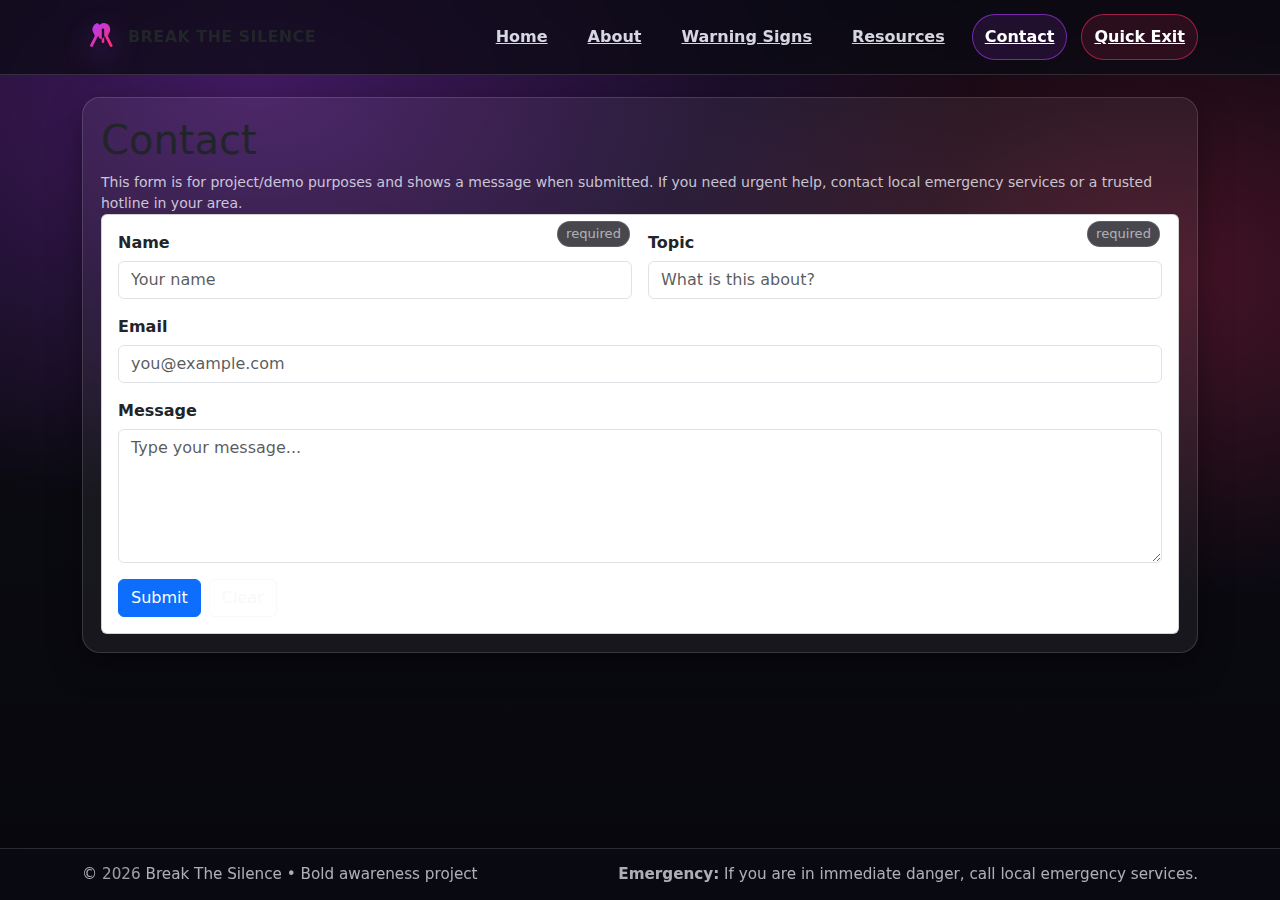
<file: dv-final-site/contact.html>
<!doctype html>
<html lang="en">
<head>
  <meta charset="utf-8" />
  <meta name="viewport" content="width=device-width, initial-scale=1.0" />
  <title>Break The Silence | Contact</title>
  <link rel="stylesheet" href="style.css" />
</head>
<body>
  <header class="site-header">
    <div class="container header-inner">
      <div class="brand">
        <img src="assets/ribbon.svg" alt="Purple awareness ribbon icon" />
        <span>Break The Silence</span>
      </div>

      <nav class="nav" aria-label="Primary navigation">
        <a href="index.html">Home</a>
        <a href="about.html">About</a>
        <a href="signs.html">Warning Signs</a>
        <a href="resources.html">Resources</a>
        <a href="contact.html">Contact</a>
        <a id="quickExit" href="javascript:void(0)" title="Quickly leave this website">Quick Exit</a>
      </nav>
    </div>
  </header>

  <main class="container">
    
<section class="section">
  <div class="panel">
    <h1>Contact</h1>
    <p class="small">
      This form is for project/demo purposes and shows a message when submitted.
      If you need urgent help, contact local emergency services or a trusted hotline in your area.
    </p>

    <div class="card">
      
      <link href="https://cdn.jsdelivr.net/npm/bootstrap@5.3.3/dist/css/bootstrap.min.css" rel="stylesheet">
      <form id="contactForm" class="row g-3">
        <div class="col-md-6 form-field">
          <label for="name" class="form-label">Name</label>
          <span class="hint">required</span>
          <input id="name" class="form-control" type="text" placeholder="Your name" required>
        </div>

        <div class="col-md-6 form-field">
          <label for="topic" class="form-label">Topic</label>
          <span class="hint">required</span>
          <input id="topic" class="form-control" type="text" placeholder="What is this about?" required>
        </div>

        <div class="col-12 form-field">
          <label for="email" class="form-label">Email</label>
          <input id="email" class="form-control" type="email" placeholder="you@example.com">
        </div>

        <div class="col-12 form-field">
          <label for="message" class="form-label">Message</label>
          <textarea id="message" class="form-control" rows="5" placeholder="Type your message..."></textarea>
        </div>

        <div class="col-12 d-flex gap-2">
          <button class="btn btn-primary" type="submit">Submit</button>
          <button class="btn btn-outline-light" type="reset">Clear</button>
        </div>
      </form>

      <div id="formMsg" class="form-msg"></div>
      <script src="https://cdn.jsdelivr.net/npm/bootstrap@5.3.3/dist/js/bootstrap.bundle.min.js"></script>
    </div>
  </div>
</section>

  </main>

  <footer class="site-footer">
    <div class="container footer-inner">
      <span>© <span id="year"></span> Break The Silence • Bold awareness project</span>
      <span><strong>Emergency:</strong> If you are in immediate danger, call local emergency services.</span>
    </div>
  </footer>

  <script src="script.js"></script>
</body>
</html>
</file>
<file: dv-final-site/style.css>
:root{
  --bg: #0b0b12;
  --panel: rgba(255,255,255,0.06);
  --text: #f4f4ff;
  --muted: rgba(244,244,255,0.78);
  --accent: #b13cff;  
  --accent2: #ff2e6a; 
  --border: rgba(255,255,255,0.14);
  --shadow: 0 16px 50px rgba(0,0,0,0.55);
  --radius: 18px;
}

*{ box-sizing: border-box; }
html, body{ height: 100%; }
body{
  margin: 0;
  font-family: system-ui, -apple-system, Segoe UI, Roboto, Arial, sans-serif;
  color: var(--text);
  background: radial-gradient(1200px 700px at 20% 10%, rgba(177,60,255,0.35), transparent 60%),
              radial-gradient(900px 600px at 90% 30%, rgba(255,46,106,0.25), transparent 55%),
              linear-gradient(180deg, #07070d, #0b0b12 40%, #07070d);
  line-height: 1.55;
  padding-bottom: 88px; 
}

a{ color: var(--text); text-decoration: none; }
a:visited{ color: rgba(244,244,255,0.92); }
a:hover{ color: white; text-decoration: underline; }
a:active{ color: var(--accent2); }

.container{
  width: min(1100px, 92vw);
  margin: 0 auto;
}


.site-header{
  position: sticky;
  top: 0;
  z-index: 50;
  backdrop-filter: blur(10px);
  background: rgba(10,10,18,0.72);
  border-bottom: 1px solid var(--border);
}

.header-inner{
  display: flex; 
  align-items: center;
  justify-content: space-between;
  gap: 16px;
  padding: 14px 0;
}

.brand{
  display: flex;
  align-items: center;
  gap: 12px;
  font-weight: 800;
  letter-spacing: 0.4px;
  text-transform: uppercase;
}

.brand img{
  width: 34px;
  height: 34px;
  filter: drop-shadow(0 10px 14px rgba(177,60,255,0.35));
}

.nav{
  display: flex;
  gap: 14px;
  flex-wrap: wrap;
  justify-content: flex-end;
}

.nav a{
  padding: 10px 12px;
  border-radius: 999px;
  border: 1px solid transparent;
  font-weight: 600;
  color: rgba(244,244,255,0.88);
}
.nav a:hover{
  text-decoration: none;
  border-color: var(--border);
  background: rgba(255,255,255,0.05);
  transform: translateY(-1px); 
}
.nav a.active{
  border-color: rgba(177,60,255,0.6);
  background: rgba(177,60,255,0.12);
  color: white;
}


#quickExit{
  border: 1px solid rgba(255,46,106,0.55);
  background: rgba(255,46,106,0.12);
  color: white;
}
#quickExit:hover{
  background: rgba(255,46,106,0.20);
  border-color: rgba(255,46,106,0.85);
}


.hero{
  padding: 34px 0 8px;
}
.hero-grid{
  display: grid; 
  grid-template-columns: 1.2fr 0.8fr;
  gap: 22px;
  align-items: center;
}
.hero-card{
  background: var(--panel);
  border: 1px solid var(--border);
  border-radius: var(--radius);
  box-shadow: var(--shadow);
  padding: 22px;
  overflow: hidden;
  position: relative;
}
.hero-card::before{
  content: "";
  position: absolute;
  inset: -2px;
  background: linear-gradient(135deg, rgba(177,60,255,0.45), rgba(255,46,106,0.35), transparent 65%);
  filter: blur(18px); 
  opacity: 0.7;
  pointer-events: none;
}
.hero-card > * { position: relative; }

.kicker{
  font-weight: 800;
  letter-spacing: 0.12em;
  text-transform: uppercase;
  color: rgba(244,244,255,0.8);
  margin: 0 0 6px;
}
h1{
  margin: 0 0 10px;
  font-size: clamp(28px, 4vw, 46px);
  line-height: 1.05;
}
.lede{
  margin: 0 0 16px;
  color: var(--muted);
  font-size: 1.05rem;
}
.cta-row{
  display: flex;
  flex-wrap: wrap;
  gap: 10px;
  margin-top: 14px;
}

.btn{
  display: inline-flex;
  align-items: center;
  gap: 8px;
  padding: 11px 14px;
  border-radius: 12px;
  border: 1px solid var(--border);
  background: rgba(255,255,255,0.06);
  color: white;
  font-weight: 700;
  cursor: pointer;
  user-select: none;
}
.btn:hover{
  background: rgba(255,255,255,0.10);
  transform: translateY(-1px);
}
.btn.primary{
  border-color: rgba(177,60,255,0.65);
  background: rgba(177,60,255,0.16);
}
.btn.danger{
  border-color: rgba(255,46,106,0.65);
  background: rgba(255,46,106,0.14);
}


.section{
  padding: 22px 0;
}
.panel{
  background: var(--panel);
  border: 1px solid var(--border);
  border-radius: var(--radius);
  box-shadow: 0 10px 34px rgba(0,0,0,0.38);
  padding: 18px;
}

.grid-3{
  display: grid;
  grid-template-columns: repeat(3, 1fr);
  gap: 14px;
}
.card{
  background: rgba(255,255,255,0.05);
  border: 1px solid rgba(255,255,255,0.12);
  border-radius: 16px;
  padding: 16px;
  transition: transform 150ms ease, background 150ms ease, border-color 150ms ease;
}
.card:hover{
  transform: translateY(-3px) scale(1.01);
  background: rgba(255,255,255,0.07);
  border-color: rgba(177,60,255,0.42);
}

.card h3{
  margin: 0 0 6px;
}
.small{
  font-size: 0.95rem;
  color: var(--muted);
  margin: 0;
}

.badge{
  display: inline-block;
  padding: 6px 10px;
  border-radius: 999px;
  border: 1px solid rgba(177,60,255,0.55);
  background: rgba(177,60,255,0.12);
  font-weight: 700;
  margin-bottom: 10px;
}


ul, ol{
  margin: 10px 0 0 20px;
}
li{ margin: 6px 0; }


.table-wrap{
  overflow-x: auto;
}
table{
  width: 100%;
  border-collapse: collapse;
  min-width: 680px;
}
th, td{
  padding: 12px 12px;
  text-align: left;
  border-bottom: 1px solid rgba(255,255,255,0.12);
}
th{
  position: sticky;
  top: 0; 
  background: rgba(10,10,18,0.85);
}
tr:hover td{
  background: rgba(255,255,255,0.04);
}


.figure{
  border-radius: var(--radius);
  border: 1px solid rgba(255,255,255,0.12);
  overflow: hidden;
  background: rgba(255,255,255,0.04);
}
.figure img{
  width: 100%;
  height: auto;
  display: block;
  filter: contrast(1.05) saturate(1.08); 
}
.caption{
  padding: 12px 14px;
  color: var(--muted);
  font-size: 0.95rem;
}


.form-grid{
  display: grid;
  grid-template-columns: 1fr 1fr;
  gap: 14px;
}
.form-field{
  position: relative;
}
.form-field label{
  display: block;
  margin: 0 0 6px;
  font-weight: 700;
}
.form-field .hint{
  position: absolute; 
  top: -10px;
  right: 10px;
  font-size: 0.82rem;
  color: rgba(244,244,255,0.62);
  background: rgba(10,10,18,0.75);
  border: 1px solid rgba(255,255,255,0.12);
  padding: 2px 8px;
  border-radius: 999px;
}

.form-msg{
  margin-top: 12px;
  padding: 12px 14px;
  border-radius: 14px;
  border: 1px solid rgba(177,60,255,0.55);
  background: rgba(177,60,255,0.12);
  display: none;
}


.site-footer{
  position: fixed;
  left: 0;
  right: 0;
  bottom: 0;
  background: rgba(10,10,18,0.88);
  border-top: 1px solid var(--border);
  backdrop-filter: blur(10px);
  z-index: 60;
}
.footer-inner{
  display: flex;
  justify-content: space-between;
  gap: 12px;
  padding: 14px 0;
  color: rgba(244,244,255,0.78);
  font-size: 0.95rem;
}
.footer-inner span{
  opacity: 0.9;
}


@media (max-width: 900px){
  .hero-grid{ grid-template-columns: 1fr; }
  table{ min-width: 560px; }
}
@media (max-width: 720px){
  .header-inner{ flex-direction: column; align-items: stretch; }
  .nav{ justify-content: flex-start; }
  .grid-3{ grid-template-columns: 1fr; }
  .form-grid{ grid-template-columns: 1fr; }
}


.highlight{
  border-color: rgba(255,46,106,0.55) !important;
  background: rgba(255,46,106,0.12) !important;
}
</file>
